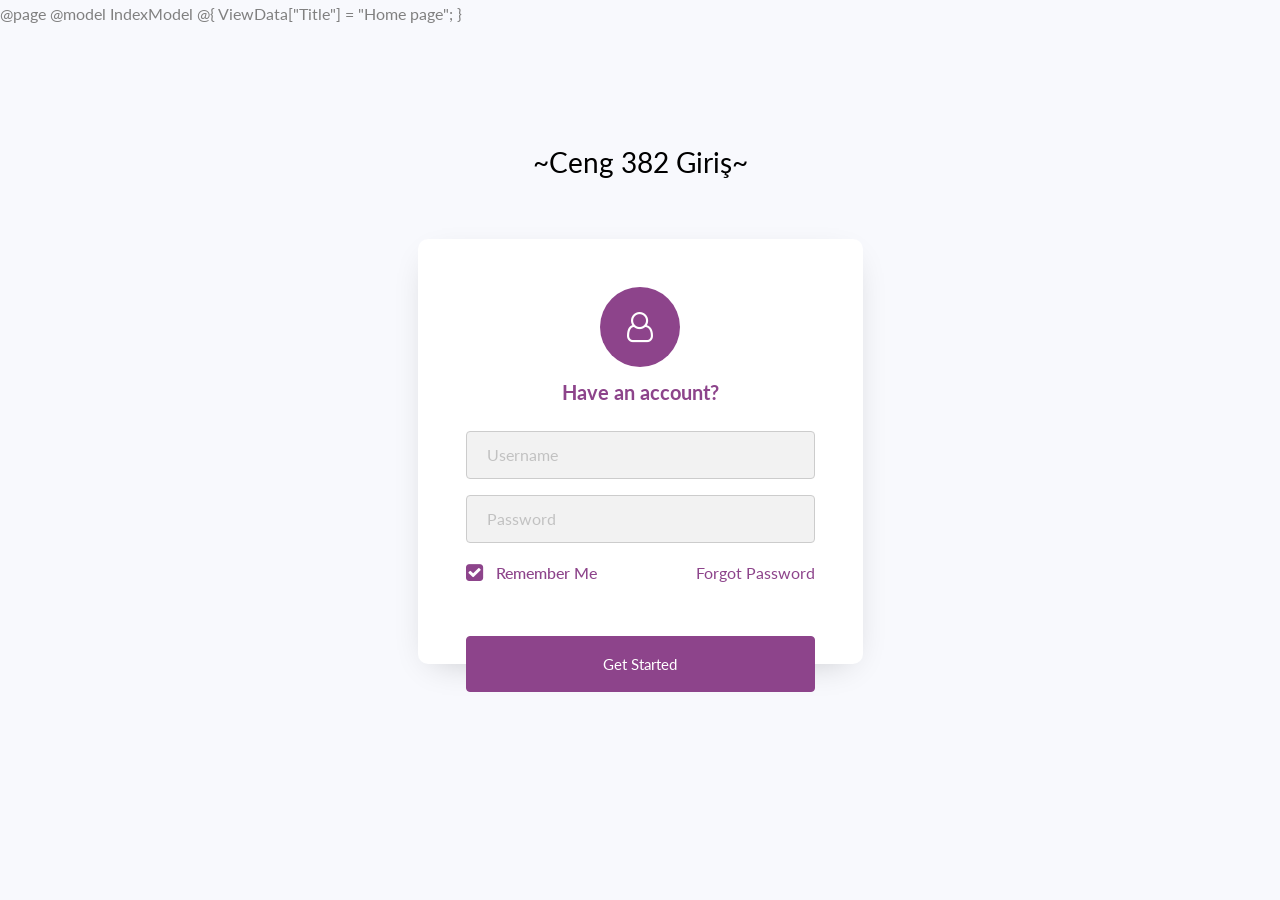
<file: LabProject/wwwroot/index.html>
@page
@model IndexModel
@{
	ViewData["Title"] = "Home page";
}

<!doctype html>
<html lang="en">
  <head>
  	<title>~Ceng 382 Giriş~</title>
    <meta charset="utf-8">
    <meta name="viewport" content="width=device-width, initial-scale=1, shrink-to-fit=no">

	<link href="https://fonts.googleapis.com/css?family=Lato:300,400,700&display=swap" rel="stylesheet">

	<link rel="stylesheet" href="https://stackpath.bootstrapcdn.com/font-awesome/4.7.0/css/font-awesome.min.css">
	
	<link rel="stylesheet" href="css/style.css">

	</head>
	<body>
	<section class="ftco-section">
		<div class="container">
			<div class="row justify-content-center">
				<div class="col-md-6 text-center mb-5">
					<h2 class="heading-section">~Ceng 382 Giriş~</h2>
				</div>
			</div>
			<div class="row justify-content-center">
				<div class="col-md-6 col-lg-5">
					<div class="login-wrap p-4 p-md-5">
		      	<div class="icon d-flex align-items-center justify-content-center">
		      		<span class="fa fa-user-o"></span>
		      	</div>
		      	<h3 class="text-center mb-4">Have an account?</h3>
						<form action="#" class="login-form">
		      		<div class="form-group">
		      			<input type="text" class="form-control rounded-left" placeholder="Username" required>
		      		</div>
	            <div class="form-group d-flex">
	              <input type="password" class="form-control rounded-left" placeholder="Password" required>
	            </div>
	            <div class="form-group d-md-flex">
	            	<div class="w-50">
	            		<label class="checkbox-wrap checkbox-primary">Remember Me
									  <input type="checkbox" checked>
									  <span class="checkmark"></span>
									</label>
								</div>
								<div class="w-50 text-md-right">
									<a href="#">Forgot Password</a>
								</div>
	            </div>
	            <div class="form-group">
	            	<button type="submit" class="btn btn-primary rounded submit p-3 px-5">Get Started</button>
	            </div>
	          </form>
	        </div>
				</div>
			</div>
		</div>
	</section>

	<script src="js/jquery.min.js"></script>
  <script src="js/popper.js"></script>
  <script src="js/bootstrap.min.js"></script>
  <script src="js/main.js"></script>

	</body>
</html>
</file>
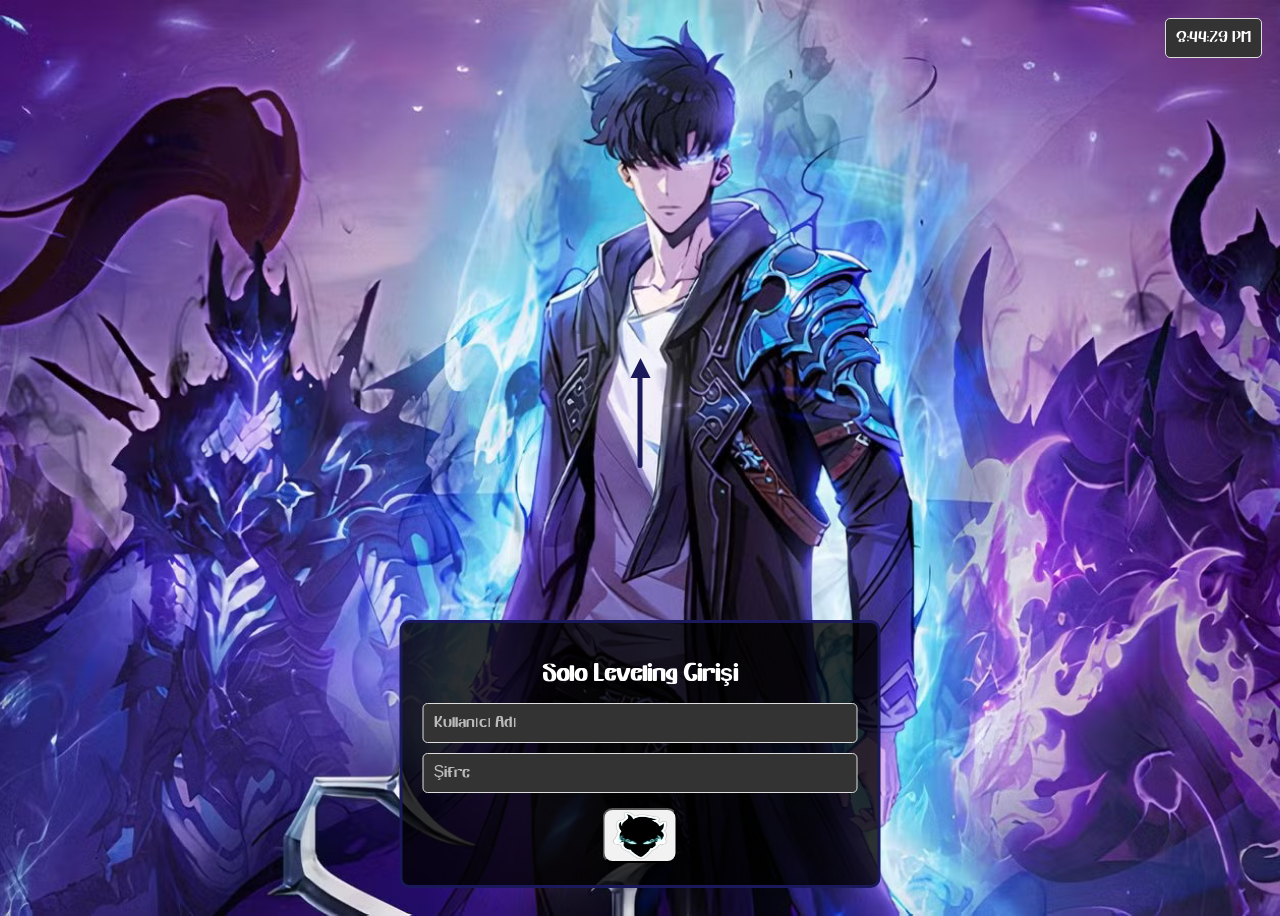
<file: eski-sayfa.html>
<!DOCTYPE html>  
<html lang="tr">  
<head> 
    <title>Solo Leveling Giriş</title> <!--sayfa ismi açılan kısımda-->
    <meta charset="UTF-8">
    
    <style> 

        body {   
            position: relative;  /* relative, değerlere göre konumlanrıma için*/
            height: 100vh; /* viewport height yani ekranın yüksekliği, sayfanın yüksekliği olsun  */
            background-image: url('images/background-image.jpg'); /* Arka plan görseli */
            background-size: cover; /* ekranın tamamını kaplasın */
            background-position: center; /* görsel ortalansın */
            color: white; 
            font-family: 'TokyoNight', sans-serif; 
            overflow: hidden; /* taşan içerikler gözükmesin diye */
        }
        @font-face {  /* font indirip kullanmaak için bu kısmı gptden aldım. */
            font-family: 'TokyoNight';
            src: url('font/TokyoNight.ttf') format('truetype'); 
            font-weight: normal;
            font-style: normal;
        }

        .login {   /*giriş çerçevesi için ayarlar */
            position: absolute;  /* login kısmını konumlanadrımak için */
            left: 50%; /*giriş çerçevesi yatayda yüzde 50 sola yerleşsin,çerçevenin sol kenarı sayfanın tam ortasında */
            bottom: 20px; /*  sayfanın alt kısmına 20 px uzaklıkta olsun*/
            transform: translateX(-50%); /* çerçeveyi yatayda tam ortalamak için. left de sol kenardan yüzde 50 uzakken şimdi çerçeve kedni genişliğinin yarısı kadar sola kaydırılıyo ve ortalanmış oluyo bu ayarı gptden aldım*/
            background-color: rgba(0, 0, 0, 0.8); /*arka plan siyah (0,0,0) ama %80 saydamdır (0.8) */
            padding: 20px; /* çerçevenin etrafında 20 px boşluk */
            border-radius: 10px; /*  köşeler hafif yuvarlak*/
            text-align: center; /* içerikler ortalı */
            opacity: 0;
            animation: fadeIn 2s forwards; /* fadeIn animasyonu 2 sn boyunca uygulanasın sonra kalsın*/
            border: 3px solid rgb(25, 25, 92); 
        }

        /* login çerçevesi görünmüyordu bunun için gpt ile animasyon ekledim yukarıdaki kısımdaki animation: satırı ile birlikte gptden */
        @keyframes fadeIn {  /*ögenin opaklığını sıfrıdan bire ayarlicak*/
            from {
                opacity: 0; /*görünmez*/
            }
            to {
                opacity: 1; /*ce e*/
            }
        } 

        .login h1 { 
            margin-bottom: 10px;
            font-size: 24px;
        }

        .login input {
            width: 100%;
            padding: 10px;
            margin: 5px 0;  /* üst ve alta*/
            border-radius: 5px;
            border: 1px solid #ddd;
            background-color: #333;
            color: white;
            font-size: 16px;
            font-family: 'TokyoNight', sans-serif;
            box-sizing: border-box;
        }

        .login input::placeholder {  /* gptden aldım,yazı yazılan kısmın arka rengi için*/
            color: #bbb;
        }

        .login button {
            width: 75px; /* butonun genişliği */
            height: 55px; /* butonun yüksekliği */
            margin-top: 10px; /*üstten boşluk miktarı */
            border-radius: 10px; /* köşeler*/
            cursor: pointer;/*buton üzerinde fare işaretleyebilsin*/
            background-image: url('images/button-image.jpg'); 
            background-size: 100% 100%; /* görsel butonun tamamını kaplasın */
            background-position: center;
            background-repeat: no-repeat; /*görsel tekrar etmesin*/
            text-indent: -9999px; /* butondaki metni gizler */
            animation: buttonMove 2s ease-in-out infinite alternate; 
        }

        @keyframes buttonMove { /* sağa sola kayabilmesi için gpt ile nasıl animasyon ekleyebileceğime baktım*/
            0% {
                transform: translateX(0);  /*buton normal konumda*/
            }
            50% {
                transform: translateX(15px); /*buton sağa kaydı*/
            }
            100% {
                transform: translateX(0); /*buton  tekrar normal konumda*/
            }
        }

        .login button:active { /*tıklama animasyonu hafif sağa */
            animation: buttonSlide 0.4s ease-in-out; 
        }
        
        @keyframes buttonSlide{
            0% {
                transform: translateX(0); 
            }
            100% {
                transform: translateX(15px);
            }
        }
        
        .arrow {
            position: absolute; /*sayfa üzerinde belirli bir konumda yerleşsin*/
            left: 50%;  /*ok sayfanın yatay ortasında*/
            top: 40%; /* ekranın üst kısmına yüzde 40 mesafede */
            transform: translateX(-50%); /*ok kendi genişliğinin %50 si kadar sola*/
            width: 5px;
            height: 100px;
            background-color: rgb(25, 25, 92); /* okunn rengi mavi */
            border-radius: 5px; 
            animation: arrowPosition 1s infinite alternate; /* animasyon 1 sn sonsuz tekrarda ileri geri*/
        }

        @keyframes arrowPosition { 
            0% { 
                opacity: 0.5; /*önce %50 opaklıkta*/
                transform: translateX(-10px); /* konumu 10 px sola kayddı */
            }
            100% { 
                opacity: 1; /* tamamen opak*/
                transform: translateX(10px); /* 10 px sağa kaydı */
            }
        }

        .arrow::after { /* üçgenleri nasık ekleyebileciğime dair gpt den yardım aldım*/
            content: ""; /*sanal öge "pseduo ekement" oluşturdu içerik yok*/
            position: absolute;
            top: -10px; /* Ok ucunu kılıcın üstüne yerleştirmek için 15 piksel yukarı*/
            left: 50%;
            transform: translateX(-50%);
            border-left: 10px solid transparent; /* üçgenin kenarları sağ sol kenarlar şeffaf olsun  */
            border-right: 10px solid transparent; 
            border-bottom: 20px solid rgb(25, 25, 92); ; 
        }

        .gif-background {           /* ekranın tamamını kaplamıyordu onun için position,top-left,width-height ayarlarını gpt den aldım */
            position: fixed;
            top: 0; /*sayfanın sol üst köşesine yerleşitr*/
            left: 0;
            width: 100vw; /*genişilk %100*/
            height: 100vh;
            background-image: url('images/background-gif.gif'); 
            background-size: cover; /*tamamına ölçeklensin*/
            background-position: center; /*merkezlensin*/
            display: none; /*başlangıçta gizli*/
            animation: fadeIn 2s forwards; /* forwards animasyondan sonra son hal korsunusn*/
        }
    </style>
</head>
<body>

    <div class="login">
        <h1>Solo Leveling Girişi</h1>
        <input type="text" placeholder="Kullanıcı Adı"> <!--metin girişi oluşturmask için-->
        <input type="password" placeholder="Şifre">
        <button onclick="login()"></button> <!--fonksiyon çalıştırmak için,içi boş buton -->
    </div>

    <div class="arrow"></div> <!--css ok yerleştir-->

    
    <div class="gif-background"></div>  <!--gif arka plana yerleştirisn-->
    
    <script src="solo-leveling-giriş.js"></script>


</body>
</html>
</file>
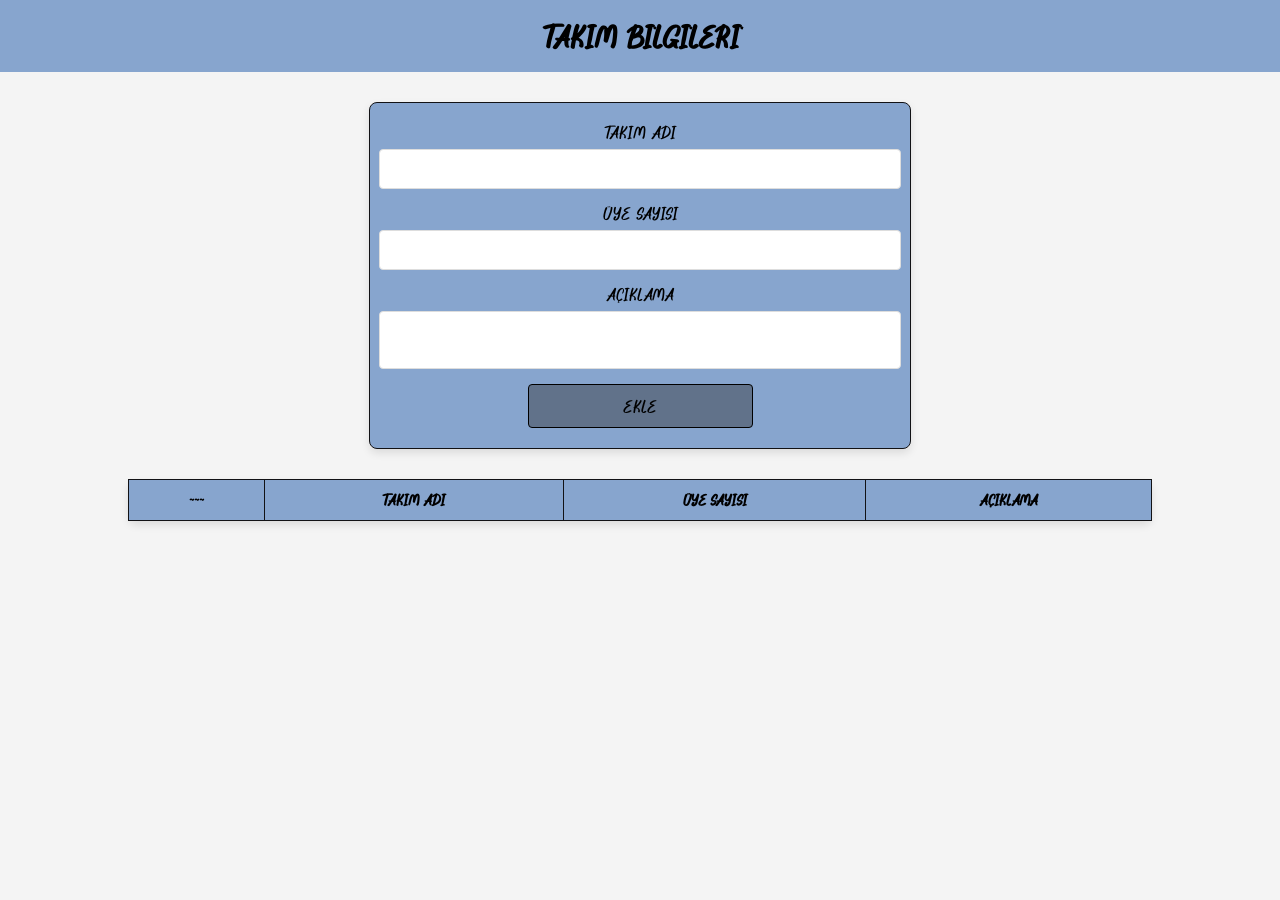
<file: table.html>
<!DOCTYPE html>
<html lang="tr">

<head>
    <meta charset="UTF-8">
    <meta name="viewport" content="width=device-width, initial-scale=1.0">
    <title>Takım Bilgileri</title>
    <style>
        @font-face {
            font-family: 'NightPumpkind';
            src: url('font/NightPumpkind.otf') format('opentype');
        }

        body {
            font-family: 'NightPumpkind', sans-serif;
            background-color: #f4f4f4;
            margin: 0;
            padding: 0;
        }

        h1 {
            text-align: center;
            padding: 20px;
            background-color: #87a5ce;
            color: rgb(0, 0, 0);
            margin: 0;
        }

        form {
            display: flex;
            /* flexbox özelliği;ögeler hizalansın*/
            flex-direction: column;
            align-items: center;
            /*yatayda ortala*/
            margin: 30px auto;
            padding: 20px;
            background-color: #87a5ce;
            border-radius: 8px;
            border: 1px solid #121215;
            box-shadow: 0 4px 8px rgba(0, 0, 0, 0.1);
            max-width: 500px;
        }

        label {
            /*input üstü*/
            margin-bottom: 8px;
            font-size: 18px;
        }

        input,
        textarea {
            /* form alanındakiler için ayarlar*/
            padding: 10px;
            margin-bottom: 15px;
            width: 100%;
            font-size: 18px;
            font-family: 'NightPumpkind', sans-serif;
            border: 1px solid #ddd;
            border-radius: 4px;
        }

        button {
            padding: 12px;
            width: 45%;
            background-color: #61728a;
            color: rgb(0, 0, 0);
            font-size: 18px;
            font-family: 'NightPumpkind', sans-serif;
            border: 1px solid #000000;
            border-radius: 4px;
            cursor: pointer;
        }

        button:hover {
            /* mouse ile üzerine gelince*/
            background-color: #b8c6dc;
        }

        table {
            width: 80%;
            margin: 30px auto;
            border-collapse: collapse;
            /* collapse --> hücre arası boşluk yok*/
            /*separate --> aralarında boşluk olur*/
            background-color: white;
            border-radius: 8px;
            box-shadow: 0 4px 8px rgba(0, 0, 0, 0.1);
        }

        th,
        td {
            /*tablo başlık gücreleri,veri hücreleri*/
            padding: 12px;
            border: 1px solid #121215;
            text-align: center;
        }

        th {
            background-color: #87a5ce;
            color: rgb(0, 0, 0);
        }

        tbody tr:hover {
            /*tablo satırına mouse ile gelince*/
            background-color: #b8c6dc;
        }

        #soruEkranı {
            /*silelim mi düzenleyelim mi ekranı*/
            display: none;
            position: fixed;
            top: 50%;
            left: 50%;
            transform: translate(-50%, -50%);
            background: #ffffff;
            padding: 30px;
            border: 1px solid #121111;
            box-shadow: 0px 0px 10px rgba(0, 0, 0, 0.2);
            z-index: 1000;
            font-size: 18px;

        }

        #soruEkranıButtons {
            display: flex;
            justify-content: space-between;
            /*bitişikti sağa sola yaslanması için gptye sordum*/
            margin-top: 10px;
        }

        #düzenlemeButonu,
        #silmeButonu {
            padding: 10px 20px;
            /* yukarı-aşağı ve sağ-sol */
            font-size: 18px;
        }
    </style>
</head>

<body>
    <h1>TAKIM BİLGİLERİ</h1>

    <form id="classForm"> <!--tskım bilgileri girildi-->
        <label for="className">TAKIM ADI</label>
        <input type="text" id="className" required>

        <label for="numPeople">ÜYE SAYISI</label>
        <input type="number" id="numPeople" min="0" required>

        <label for="description">AÇIKLAMA</label>
        <textarea id="description" style="resize: none;"></textarea>

        <button type="submit">EKLE</button>
    </form>

    <table id="classTable"> <!--liste için tablo-->
        <thead> <!--başlılkar,sütunları tanımlar-->
            <tr> <!--satır-->
                <th>~~~</th>
                <th>TAKIM ADI</th>
                <th>ÜYE SAYISI</th>
                <th>AÇIKLAMA</th>
            </tr>
        </thead>
        <tbody></tbody>
        <!--(gpt den öğrenildi)tablo gövdesi.kulancı girdikçe dolacakmış, js ile dinamik olarak dolcak-->
    </table>

    <div id="soruEkranı">
        <p>SEÇİLEN SATIRA HANGİ İŞLEM YAPILACAK?</p>
        <div id="soruEkranıButtons">
            <button id="düzenlemeButonu">Düzenle</button>
            <button id="silmeButonu">Sil</button>
        </div>
    </div>

    <script>
        var classData = []; /*takım bilgilerini tutacak*/
        var selectedRow = null; /*tıklanılan satırın referansını tutcak*/

        
        document.getElementById('numPeople').addEventListener('input', function () {
            if (this.value < 0) {
                this.value = 0; /* - li girerse 0 yapacak*/
            }
        });


        document.getElementById('classForm').addEventListener('submit', function (event) {
            event.preventDefault();  /*gpt den aldım ; ekle butonuna basınca sayfa yenilemesiningellicek */

            var className = document.getElementById('className').value;
            var numPeople = document.getElementById('numPeople').value;
            var description = document.getElementById('description').value;

            classData.push({ className: className, numPeople: numPeople, description: description }); //formdan alınanlar diziye atıldı//
            updateTable();
            this.reset(); //formu temizlicek//
        });

        function updateTable() {
            var tableBody = document.querySelector('#classTable tbody'); /*tablo gövdesini alıyo*/
            tableBody.innerHTML = '';/*önce tablo temizler*/

            for (var i = 0; i < classData.length; i++) { /* bu kısmın yapısını oluştururken gptden yardım alarak oluşturdum  html yapısı ve row.addEventListener metotu yapısı için */
                var data = classData[i];
                var row = document.createElement('tr');

                /*row adlı tr(tablosaırı) elementinin içine html kodu eklicek*/
                /*${i + 1}        i dizideki sıra,+1 ekleyerek 1 den başlattık(diziler 0 dan başlar) */
                /*classdata dakileri alıp td lerin içine yazacak,alt kısma veri ekleme şu sütuna şunu*/
                row.innerHTML = `  
                    <td>${i + 1}</td> 
                    <td>${data.className}</td>
                    <td>${data.numPeople}</td>
                    <td>${data.description}</td>
                `;

                row.addEventListener('mouseover', function () { /*mouse ile üzerine gelindiğinde arka plan değişmesi için*/
                    this.style.backgroundColor = '#b8c6dc';
                });

                row.addEventListener('mouseout', function () { /*mouse alandan çıkınca arka plan eski haline gelsin*/
                    if (selectedRow !== this) this.style.backgroundColor = '';
                });

                row.addEventListener('click', function () { /*tek tıklamada önceden seçilen varssa onu sıfırla yeni satırı değiştir*/
                    if (selectedRow) selectedRow.style.backgroundColor = '';
                    selectedRow = this;
                    this.style.backgroundColor = '#d4e0f0';
                });

                row.addEventListener('dblclick', function () { /*çift tıklamada fonksion çağrıcak*/
                    var index = this.rowIndex - 1; /*mesela 4.takım ama aslında o 5te.değerleri 4 te tutuldu ama onun için -1*/
                    showActionModal(index);
                });

                tableBody.appendChild(row); /*yeni oluşturulan satır tabloya eklencek*/
            }
        }

        function showActionModal(index) { /*çift tıklamada gerçekleşecekler*/
            var modal = document.getElementById('soruEkranı');
            modal.style.display = 'block';

            document.getElementById('düzenlemeButonu').onclick = function () {
                var data = classData[index];
                document.getElementById('className').value = data.className; /*formda gösterecek*/
                document.getElementById('numPeople').value = data.numPeople;
                document.getElementById('description').value = data.description;

                classData.splice(index, 1); /*diziden seçilen satırı siler*/
                updateTable();
                modal.style.display = 'none';
            };

            document.getElementById('silmeButonu').onclick = function () {
                classData.splice(index, 1);
                updateTable();
                modal.style.display = 'none';
            };

            window.onclick = function (event) {
                if (event.target === modal) {
                    modal.style.display = 'none';
                }
            };
        }
    </script>
</body>

</html>
</file>
